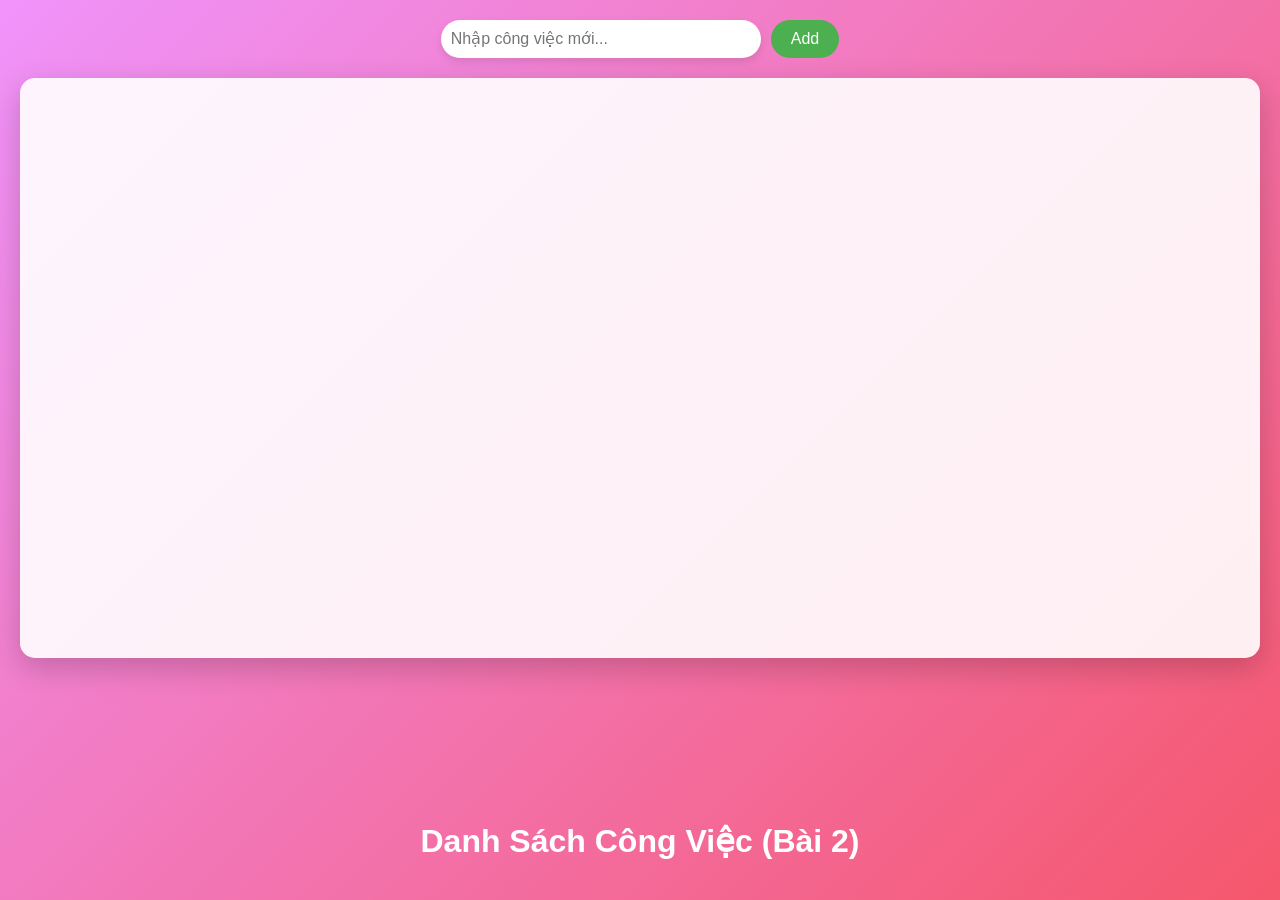
<file: baitap02.html>
<!DOCTYPE html>
<html lang="vi">
<head>
    <meta charset="UTF-8">
    <meta name="viewport" content="width=device-width, initial-scale=1.0">
    <title>Danh Sách Công Việc (Bài 2)</title>
    <style>
        body {
            font-family: 'Arial', sans-serif;
            margin: 0;
            padding: 20px;
            background: linear-gradient(135deg, #f093fb 0%, #f5576c 100%);
            color: #333;
            display: grid;
            grid-template-areas: "input" "list";
            grid-template-rows: auto 1fr;
            height: 100vh;
            box-sizing: border-box;
        }
        h1 {
            text-align: center;
            color: #fff;
            margin-bottom: 20px;
        }
        .input-section {
            grid-area: input;
            display: flex;
            justify-content: center;
            gap: 10px;
            margin-bottom: 20px;
        }
        input {
            padding: 10px;
            border: none;
            border-radius: 25px;
            width: 300px;
            font-size: 16px;
            outline: none;
            box-shadow: 0 4px 8px rgba(0,0,0,0.1);
        }
        button {
            padding: 10px 20px;
            background: #4caf50;
            color: white;
            border: none;
            border-radius: 25px;
            cursor: pointer;
            font-size: 16px;
            transition: background 0.3s, transform 0.2s;
        }
        button:hover {
            background: #45a049;
            transform: scale(1.05);
        }
        .list-section {
            grid-area: list;
            background: rgba(255, 255, 255, 0.9);
            border-radius: 15px;
            padding: 20px;
            box-shadow: 0 10px 30px rgba(0,0,0,0.2);
            overflow-y: auto;
            max-height: 60vh;
        }
        ul {
            list-style: none;
            padding: 0;
            margin: 0;
        }
        li {
            display: flex;
            justify-content: space-between;
            align-items: center;
            padding: 10px;
            margin-bottom: 10px;
            background: #fff;
            border-radius: 10px;
            box-shadow: 0 2px 5px rgba(0,0,0,0.1);
            transition: transform 0.2s;
        }
        li:hover {
            transform: translateY(-2px);
        }
        li span {
            flex: 1;
            font-size: 16px;
        }
        li input[type="text"] {
            flex: 1;
            padding: 5px;
            border: 1px solid #ddd;
            border-radius: 5px;
            font-size: 16px;
        }
        li .buttons {
            display: flex;
            gap: 5px;
        }
        li button {
            padding: 5px 10px;
            font-size: 14px;
            border-radius: 15px;
        }
        .edit-btn {
            background: #ff9800;
        }
        .edit-btn:hover {
            background: #e68900;
        }
        .delete-btn {
            background: #f44336;
        }
        .delete-btn:hover {
            background: #d32f2f;
        }
        .save-btn {
            background: #2196f3;
        }
        .save-btn:hover {
            background: #1976d2;
        }
        /* Responsive: Điều chỉnh cho mobile */
        @media (max-width: 768px) {
            body {
                padding: 10px;
                grid-template-rows: auto 1fr;
            }
            .input-section {
                flex-direction: column;
                align-items: center;
            }
            input {
                width: 80%;
            }
            li {
                flex-direction: column;
                align-items: flex-start;
                gap: 10px;
            }
            li .buttons {
                align-self: flex-end;
            }
        }
    </style>
</head>
<body>
    <h1>Danh Sách Công Việc (Bài 2)</h1>
    <div class="input-section">
        <input id="task" type="text" placeholder="Nhập công việc mới...">
        <button id="addBtn">Add</button>
    </div>
    <div class="list-section">
        <ul id="list"></ul>
    </div>

    <script>
        let todos = JSON.parse(localStorage.getItem("todos")) || [];
        const taskInput = document.getElementById("task");
        const addBtn = document.getElementById("addBtn");
        const list = document.getElementById("list");

        // Hàm render: Rebuild DOM hiệu quả với innerHTML (đơn giản cho list nhỏ)
        function render() {
            list.innerHTML = "";
            todos.forEach((t, i) => {
                const li = document.createElement("li");
                li.innerHTML = `
                    <span>${t}</span>
                    <div class="buttons">
                        <button class="edit-btn" data-index="${i}">Sửa</button>
                        <button class="delete-btn" data-index="${i}">Xóa</button>
                    </div>
                `;
                list.appendChild(li);
            });
            // Thêm event listeners cho buttons (tách logic)
            document.querySelectorAll(".edit-btn").forEach(btn => btn.addEventListener("click", edit));
            document.querySelectorAll(".delete-btn").forEach(btn => btn.addEventListener("click", del));
        }

        // Hàm add: Push vào mảng, lưu localStorage, render
        function add() {
            const task = taskInput.value.trim();
            if (!task) return alert("Vui lòng nhập công việc!");
            todos.push(task);
            localStorage.setItem("todos", JSON.stringify(todos));
            taskInput.value = "";
            render();
        }

        // Hàm del: Splice mảng, lưu localStorage, render
        function del(e) {
            const i = e.target.dataset.index;
            todos.splice(i, 1);
            localStorage.setItem("todos", JSON.stringify(todos));
            render();
        }

        // Hàm edit: Toggle edit mode inline
        function edit(e) {
            const li = e.target.closest("li");
            const span = li.querySelector("span");
            const buttons = li.querySelector(".buttons");
            const i = e.target.dataset.index;

            if (e.target.textContent === "Sửa") {
                // Chuyển sang edit mode
                const input = document.createElement("input");
                input.type = "text";
                input.value = todos[i];
                li.replaceChild(input, span);
                e.target.textContent = "Lưu";
                e.target.classList.remove("edit-btn");
                e.target.classList.add("save-btn");
            } else {
                // Lưu thay đổi
                const input = li.querySelector("input");
                const newTask = input.value.trim();
                if (!newTask) return alert("Công việc không được để trống!");
                todos[i] = newTask;
                localStorage.setItem("todos", JSON.stringify(todos));
                render();
            }
        }

        // Event listeners
        addBtn.addEventListener("click", add);
        taskInput.addEventListener("keypress", (e) => {
            if (e.key === "Enter") add();
        });

        // Initial render
        render();
    </script>
</body>
</html>
</file>
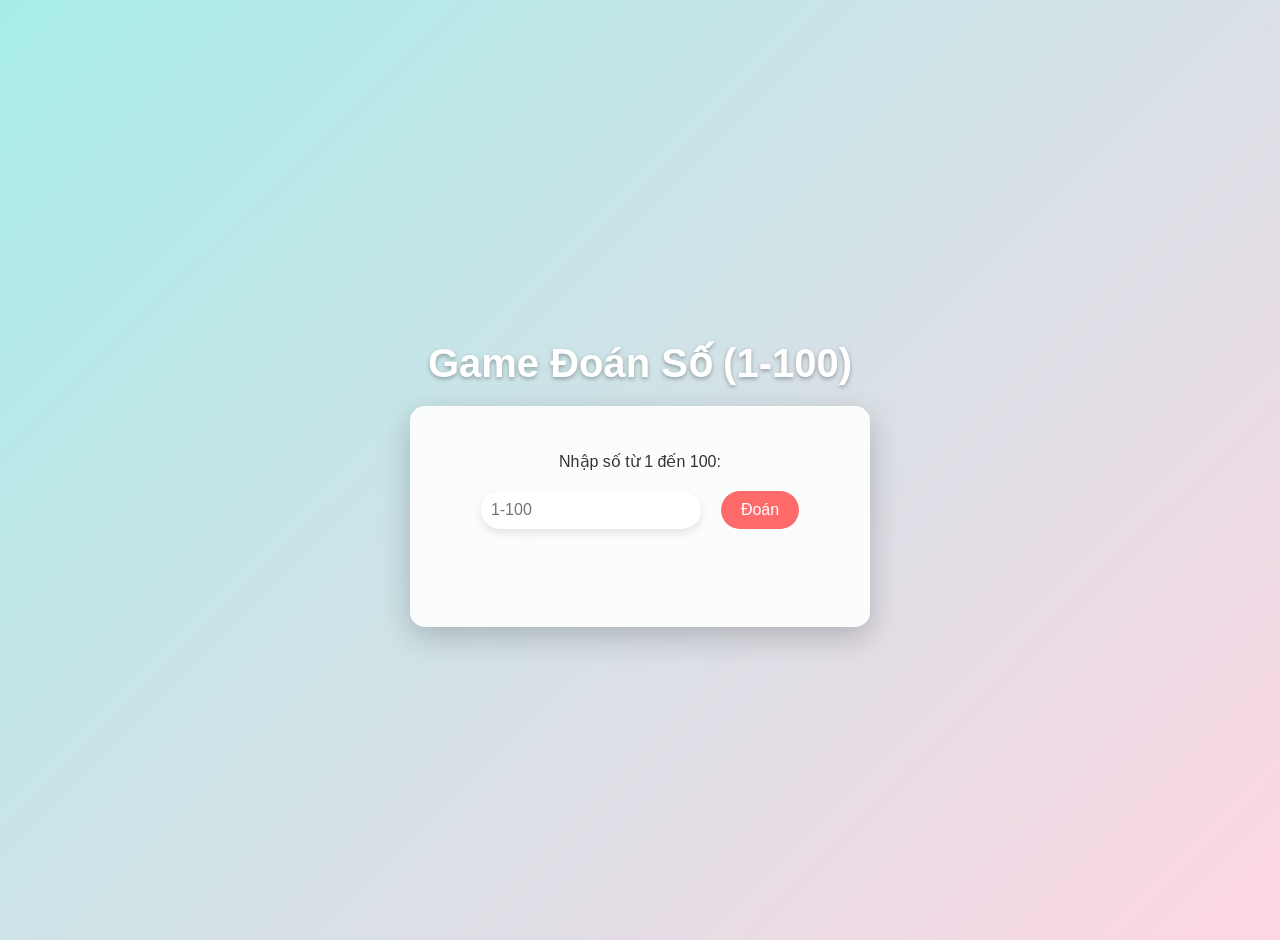
<file: baitap03.html>
<!DOCTYPE html>
<html lang="vi">
<head>
    <meta charset="UTF-8">
    <meta name="viewport" content="width=device-width, initial-scale=1.0">
    <title>Game Đoán Số (Bài 3)</title>
    <style>
        body {
            font-family: 'Arial', sans-serif;
            margin: 0;
            padding: 20px;
            background: linear-gradient(135deg, #a8edea 0%, #fed6e3 100%);
            color: #333;
            display: flex;
            flex-direction: column;
            align-items: center;
            justify-content: center;
            height: 100vh;
            text-align: center;
        }
        h1 {
            margin-bottom: 20px;
            font-size: 2.5em;
            color: #fff;
            text-shadow: 0 2px 4px rgba(0,0,0,0.3);
        }
        .game-container {
            background: rgba(255, 255, 255, 0.9);
            padding: 30px;
            border-radius: 15px;
            box-shadow: 0 10px 30px rgba(0,0,0,0.2);
            max-width: 400px;
            width: 100%;
        }
        input {
            padding: 10px;
            border: none;
            border-radius: 25px;
            width: 200px;
            font-size: 16px;
            outline: none;
            box-shadow: 0 4px 8px rgba(0,0,0,0.1);
            margin-right: 10px;
        }
        button {
            padding: 10px 20px;
            background: #ff6b6b;
            color: white;
            border: none;
            border-radius: 25px;
            cursor: pointer;
            font-size: 16px;
            transition: background 0.3s, transform 0.2s;
        }
        button:hover {
            background: #ff5252;
            transform: scale(1.05);
        }
        button:disabled {
            background: #ccc;
            cursor: not-allowed;
        }
        #msg {
            margin-top: 20px;
            font-size: 18px;
            font-weight: bold;
            min-height: 30px;
        }
        .controls {
            display: flex;
            justify-content: center;
            gap: 10px;
            margin-top: 20px;
        }
        /* Pháo hoa animation: Particles bay lên và fade out */
        .fireworks {
            position: fixed;
            top: 0;
            left: 0;
            width: 100%;
            height: 100%;
            pointer-events: none;
            z-index: 10;
            display: none;
        }
        .particle {
            position: absolute;
            width: 10px;
            height: 10px;
            background: radial-gradient(circle, #ff6b6b, #ff5252);
            border-radius: 50%;
            animation: explode 2s ease-out forwards;
        }
        @keyframes explode {
            0% {
                transform: translateY(100vh) scale(0);
                opacity: 1;
            }
            50% {
                opacity: 0.8;
            }
            100% {
                transform: translateY(-100px) scale(1);
                opacity: 0;
            }
        }
        /* Responsive: Điều chỉnh cho mobile */
        @media (max-width: 768px) {
            body {
                padding: 10px;
            }
            h1 {
                font-size: 2em;
            }
            .game-container {
                padding: 20px;
            }
            input {
                width: 150px;
            }
            .controls {
                flex-direction: column;
                align-items: center;
            }
        }
    </style>
</head>
<body>
    <h1>Game Đoán Số (1-100)</h1>
    <div class="game-container">
        <p>Nhập số từ 1 đến 100:</p>
        <div class="controls">
            <input id="num" type="number" min="1" max="100" placeholder="1-100">
            <button id="checkBtn">Đoán</button>
        </div>
        <p id="msg"></p>
        <button id="resetBtn" style="display: none;">Chơi Lại</button>
    </div>
    <div class="fireworks" id="fireworks"></div>

    <script>
        let secret = Math.floor(Math.random() * 100) + 1; // Tạo ngẫu nhiên từ 1-100
        let count = 0;
        const numInput = document.getElementById("num");
        const checkBtn = document.getElementById("checkBtn");
        const resetBtn = document.getElementById("resetBtn");
        const msg = document.getElementById("msg");
        const fireworks = document.getElementById("fireworks");

        // Hàm check: Xử lý nhập, so sánh, đếm
        function check() {
            const n = Number(numInput.value);
            if (isNaN(n) || n < 1 || n > 100) {
                msg.innerText = "Vui lòng nhập số từ 1 đến 100!";
                return;
            }
            count++;
            numInput.value = ""; // Reset input

            if (n > secret) {
                msg.innerText = "Quá cao! Thử lại.";
            } else if (n < secret) {
                msg.innerText = "Quá thấp! Thử lại.";
            } else {
                msg.innerText = `Đúng! Bạn đoán đúng sau ${count} lần thử 🎉`;
                showFireworks(); // Hiển thị pháo hoa
                checkBtn.disabled = true;
                numInput.disabled = true;
                resetBtn.style.display = "inline-block";
            }
        }

        // Hàm hiển thị pháo hoa: Tạo particles và animate
        function showFireworks() {
            fireworks.style.display = "block";
            for (let i = 0; i < 50; i++) { // 50 particles
                const particle = document.createElement("div");
                particle.classList.add("particle");
                particle.style.left = Math.random() * 100 + "%"; // Vị trí ngẫu nhiên
                particle.style.animationDelay = Math.random() * 2 + "s"; // Delay ngẫu nhiên
                fireworks.appendChild(particle);
            }
            // Ẩn sau 3s
            setTimeout(() => {
                fireworks.style.display = "none";
                fireworks.innerHTML = ""; // Clear particles
            }, 3000);
        }

        // Hàm reset: Tạo secret mới, reset state
        function reset() {
            secret = Math.floor(Math.random() * 100) + 1;
            count = 0;
            msg.innerText = "";
            checkBtn.disabled = false;
            numInput.disabled = false;
            resetBtn.style.display = "none";
            numInput.value = "";
        }

        // Event listeners
        checkBtn.addEventListener("click", check);
        resetBtn.addEventListener("click", reset);
        numInput.addEventListener("keypress", (e) => {
            if (e.key === "Enter") check();
        });
    </script>
</body>
</html>
</file>
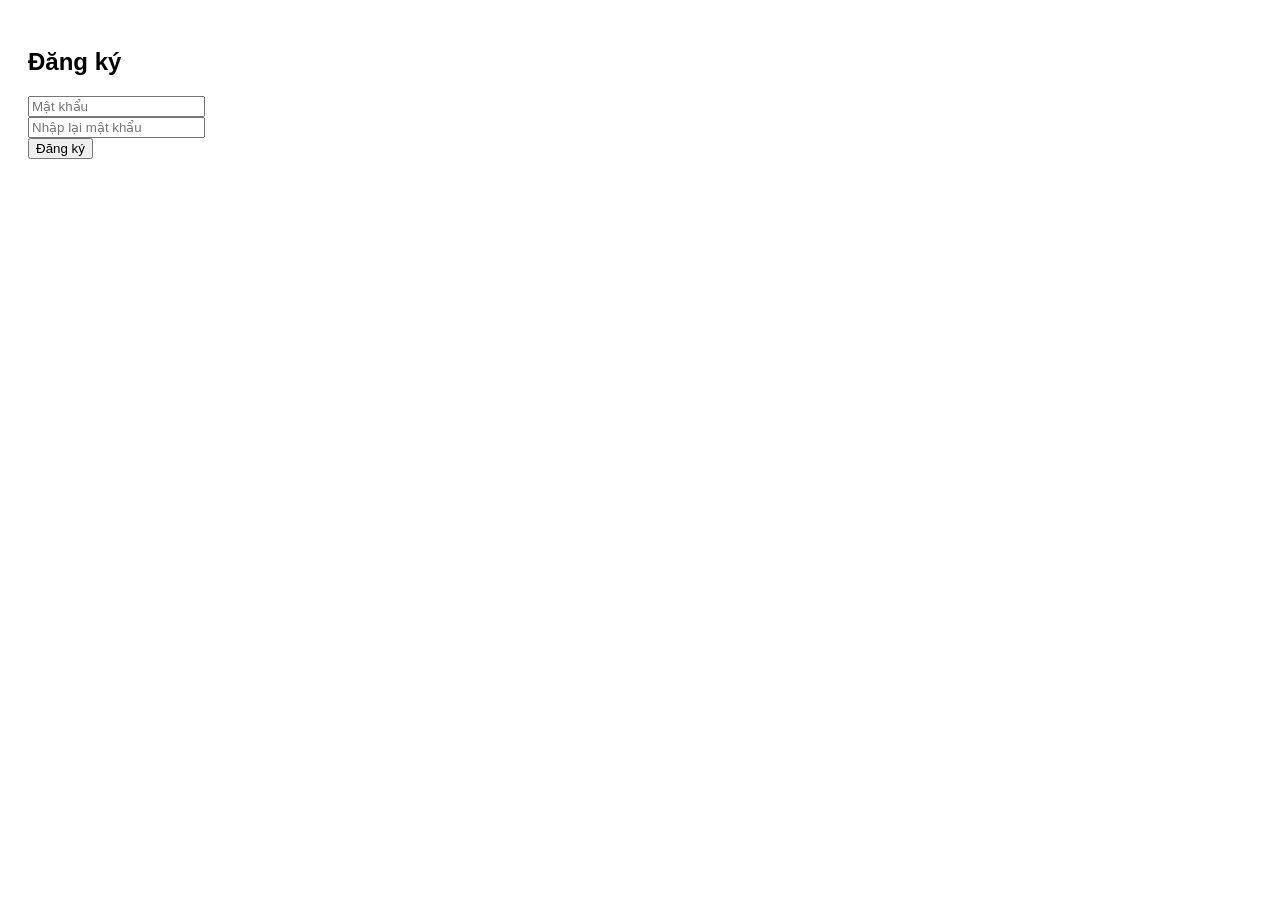
<file: K3.html>
<!DOCTYPE html>
<html>
<head>
  <meta charset="UTF-8">
  <title>K3 - Kiểm tra mật khẩu</title>
  <link rel="stylesheet" href="style.css">
</head>
<body>

<h2>Đăng ký</h2>

<form onsubmit="return checkPassword()">
  <input type="password" id="pass" placeholder="Mật khẩu"><br>
  <input type="password" id="confirm" placeholder="Nhập lại mật khẩu"><br>
  <button type="submit">Đăng ký</button>
</form>

<p id="msg"></p>

<script>
function checkPassword() {
  const p1 = pass.value;
  const p2 = confirm.value;
  if (p1 !== p2) {
    msg.innerText = "❌ Mật khẩu không khớp";
    return false;
  }
  msg.innerText = "✅ Mật khẩu hợp lệ";
  return true;
}
</script>

</body>
</html>
</file>
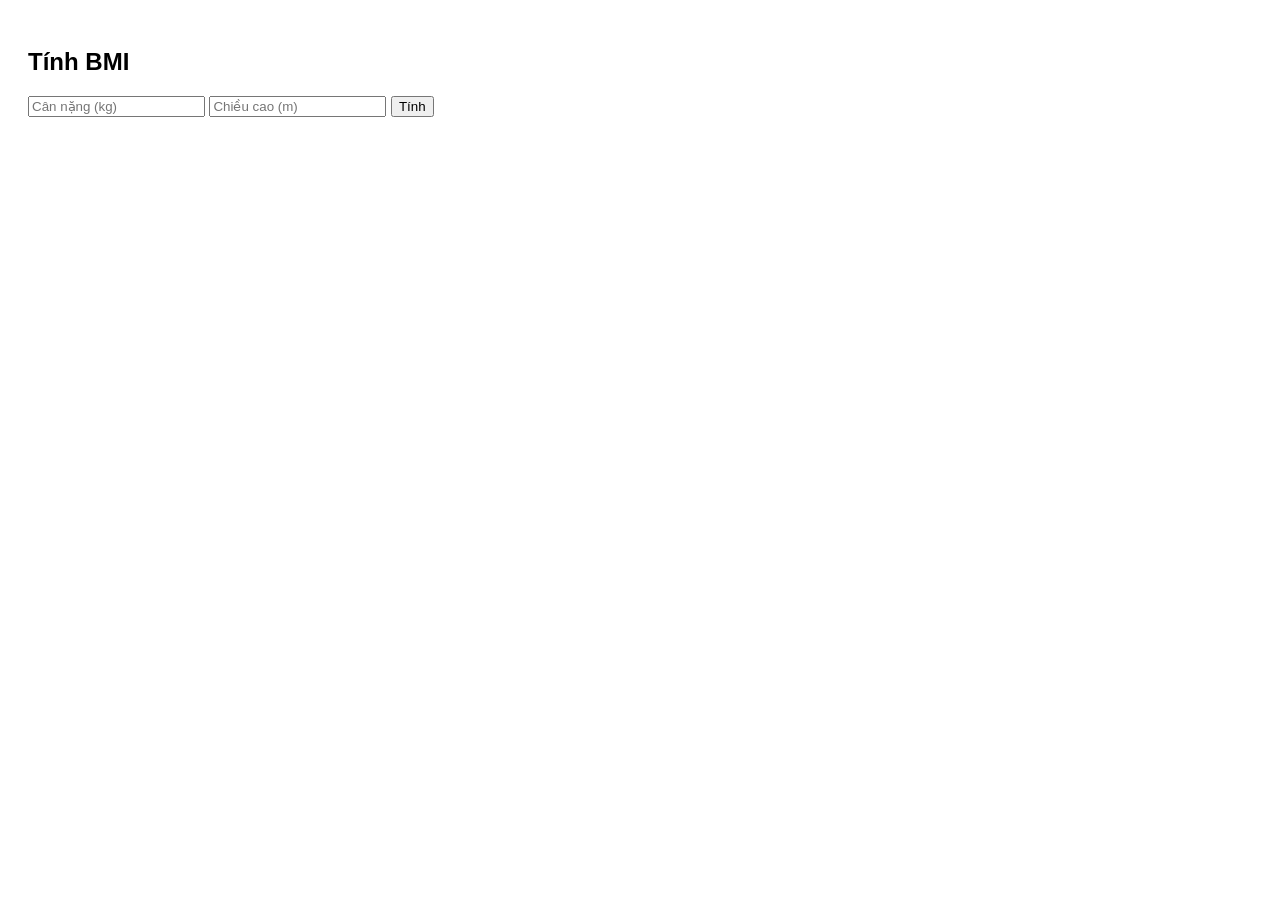
<file: K8.html>
<!DOCTYPE html>
<html>
<head>
  <meta charset="UTF-8">
  <title>K8 - BMI</title>
  <link rel="stylesheet" href="style.css">
</head>
<body>

<h2>Tính BMI</h2>

<input id="w" placeholder="Cân nặng (kg)">
<input id="h" placeholder="Chiều cao (m)">
<button onclick="calcBMI()">Tính</button>

<p id="result"></p>

<script>
function calcBMI() {
  const w = w.value;
  const h = h.value;
  const bmi = (w / (h*h)).toFixed(2);
  let type = bmi < 18.5 ? "Thiếu cân" :
             bmi < 25 ? "Bình thường" : "Thừa cân";
  result.innerText = `BMI = ${bmi} → ${type}`;
}
</script>

</body>
</html>
</file>
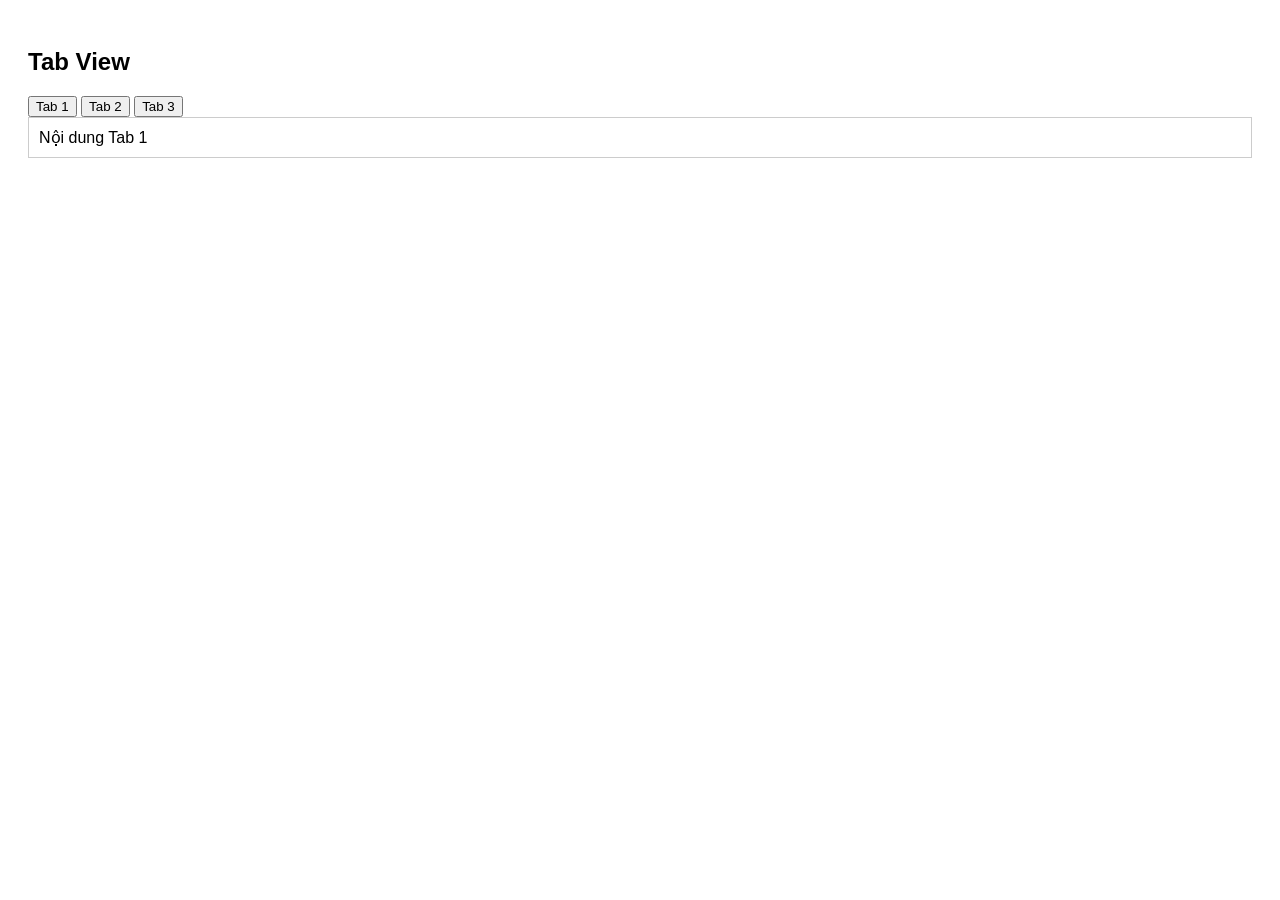
<file: TK4.html>
<!DOCTYPE html>
<html>
<head>
  <meta charset="UTF-8">
  <title>TK4 - Tab View</title>
  <link rel="stylesheet" href="style.css">
</head>
<body>

<h2>Tab View</h2>

<div class="tabs">
  <button onclick="openTab(1)">Tab 1</button>
  <button onclick="openTab(2)">Tab 2</button>
  <button onclick="openTab(3)">Tab 3</button>
</div>

<div id="tab1" class="tab-content">Nội dung Tab 1</div>
<div id="tab2" class="tab-content">Nội dung Tab 2</div>
<div id="tab3" class="tab-content">Nội dung Tab 3</div>

<script>
function openTab(n) {
  document.querySelectorAll('.tab-content').forEach(tab => {
    tab.style.display = 'none';
  });
  document.getElementById('tab' + n).style.display = 'block';
}
openTab(1);
</script>

</body>
</html>
</file>
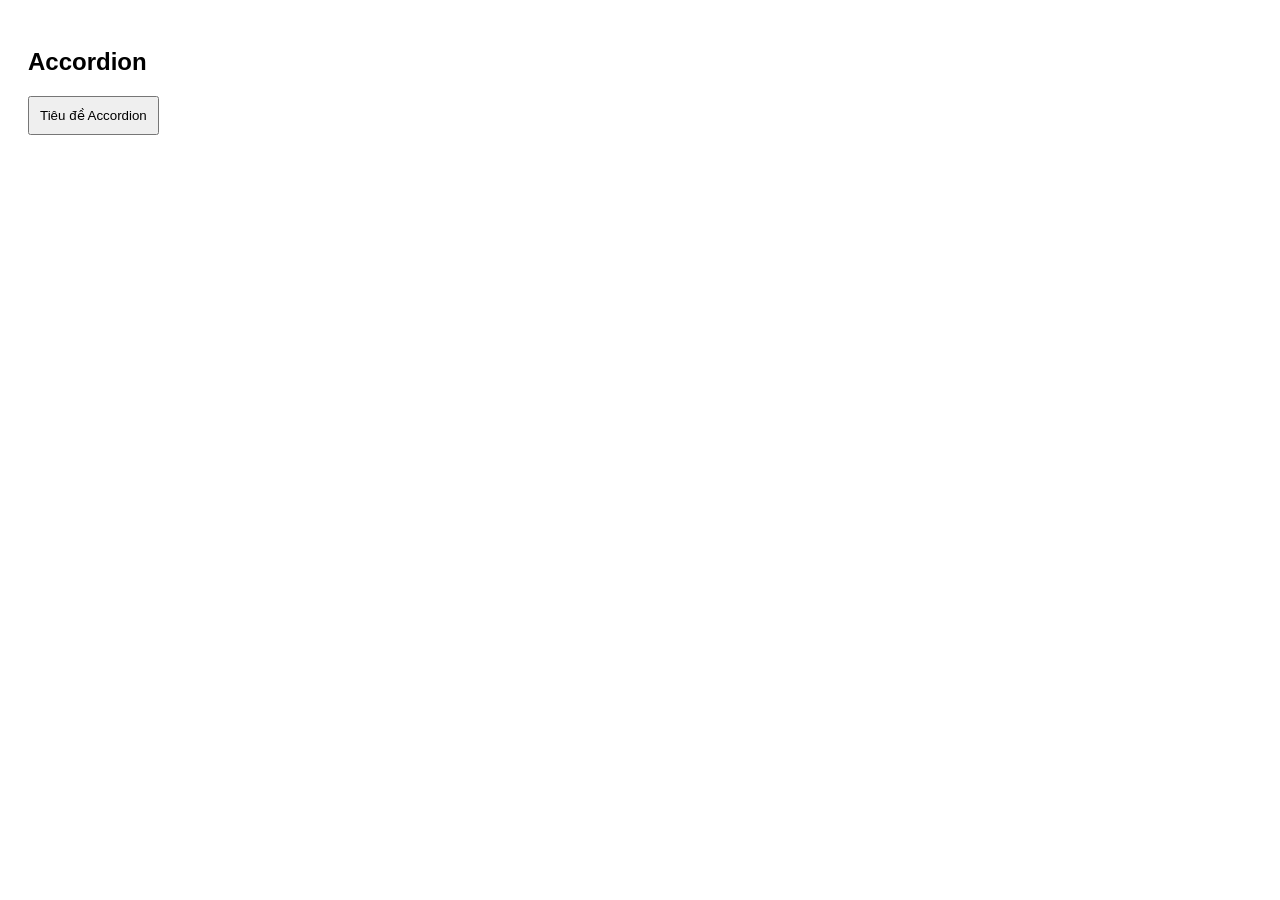
<file: TK5.html>
<!DOCTYPE html>
<html>
<head>
  <meta charset="UTF-8">
  <title>TK5 - Accordion</title>
  <link rel="stylesheet" href="style.css">
</head>
<body>

<h2>Accordion</h2>

<button class="accordion">Tiêu đề Accordion</button>
<div class="panel">
  <p>Nội dung accordion được ẩn/hiện.</p>
</div>

<script>
const acc = document.querySelector(".accordion");
const panel = document.querySelector(".panel");

acc.onclick = () => {
  panel.classList.toggle("active");
  panel.style.maxHeight = panel.classList.contains("active")
    ? panel.scrollHeight + "px"
    : null;
};
</script>

</body>
</html>
</file>
<file: style.css>
body { font-family: Arial; padding: 20px; }
.menu li { margin: 10px 0; }

.tab-content { display: none; padding: 10px; border: 1px solid #ccc; }

.accordion { padding: 10px; }
.panel { overflow: hidden; max-height: 0; transition: 0.3s; }

.parallax {
  height: 300px;
  background: url("https://picsum.photos/800/600") center/cover fixed;
}
.content { height: 800px; padding: 20px; }
</file>
